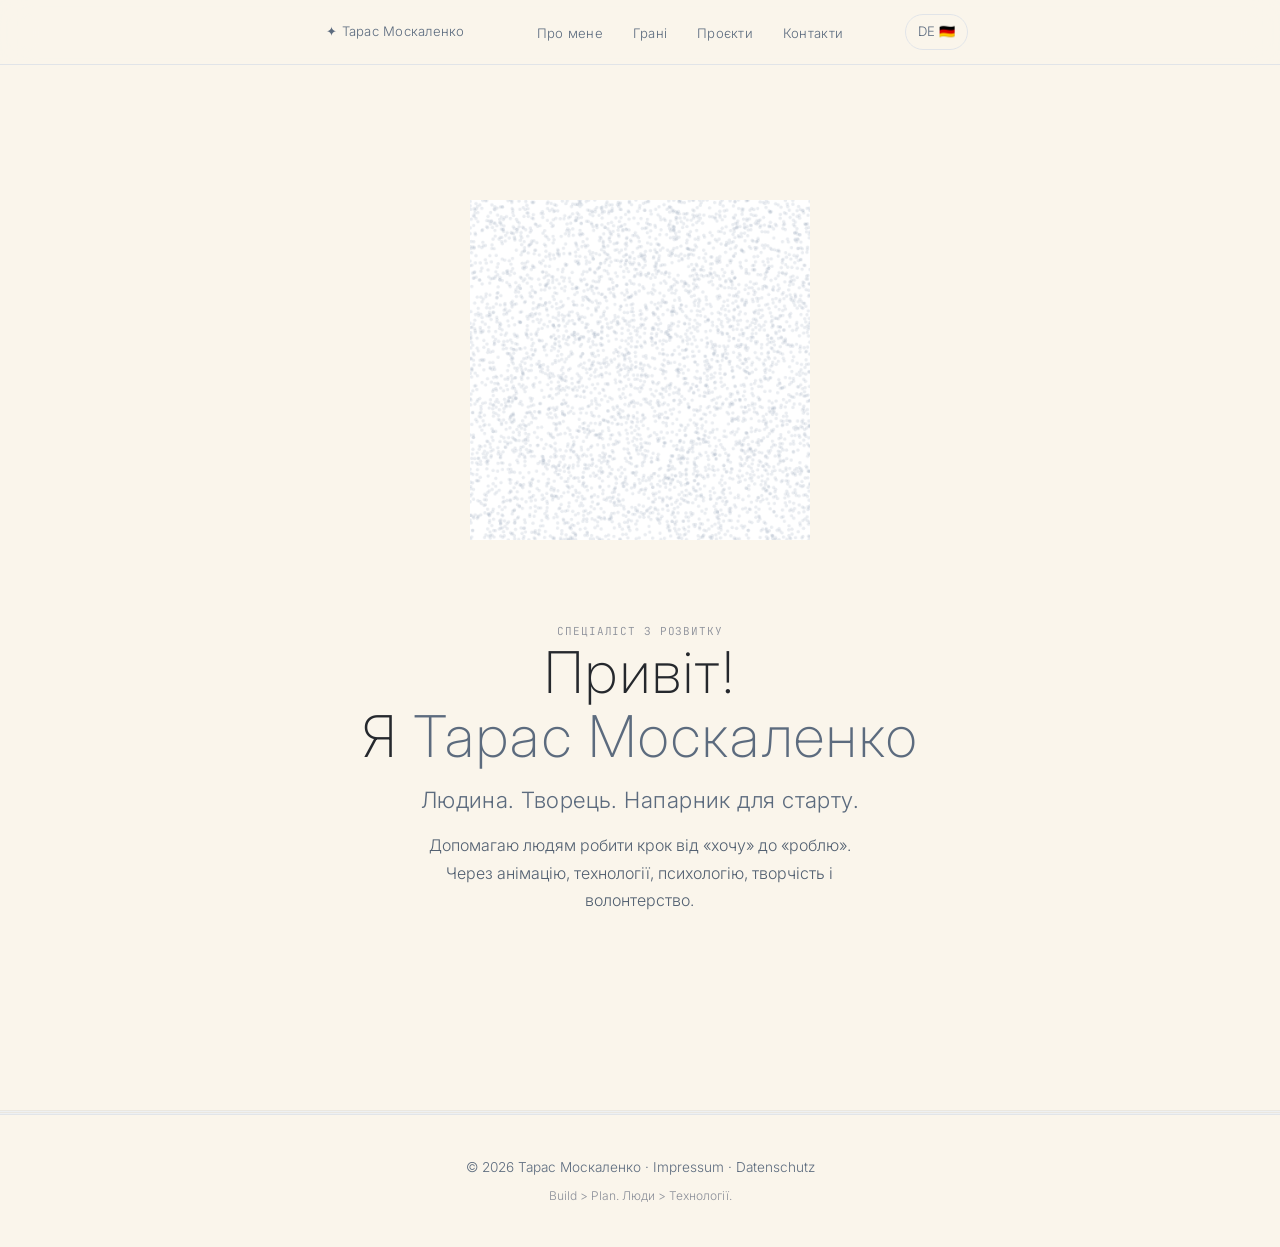
<file: index.html>
<!DOCTYPE html>
<html lang="uk">
<head>
<meta charset="UTF-8">
<meta name="viewport" content="width=device-width, initial-scale=1.0">
<title>Тарас Москаленко — Людина. Творець.</title>
<meta name="description" content="Тарас Москаленко — спеціаліст з розвитку. Анімація для дітей, 3D-друк, гейм-девелопмент, творчість, психологія.">
<link rel="preconnect" href="https://fonts.googleapis.com">
<link href="https://fonts.googleapis.com/css2?family=Inter:wght@200;300;400;500&family=JetBrains+Mono:wght@200;300;400&display=swap" rel="stylesheet">
<script src="face-data.js"></script>
<link rel="stylesheet" href="assets/css/main.css">
</head>
<body>

<nav>
  <div class="nav-inner">
    <a href="#home" class="nav-logo">✦ Тарас Москаленко</a>
    <ul class="nav-links">
      <li><a href="#about">Про мене</a></li>
      <li><a href="#facets">Грані</a></li>
      <li><a href="#projects">Проєкти</a></li>
      <li><a href="#contact">Контакти</a></li>
    </ul>
    <a href="index-de.html" class="nav-lang">DE 🇩🇪</a>
  </div>
</nav>

<!-- HERO -->
<header class="hero" id="home">
  <div class="container fade-in">
    <div class="section-content-area">
      <div class="hero-visual">
        <div class="hero-photo-wrap">
          <canvas id="particleCanvas" width="400" height="400"></canvas>
        </div>
      </div>
      <div class="section-label" style="color:#8b8f99">Спеціаліст з розвитку</div>
      <h1>Привіт!<br>Я <span class="hl">Тарас Москаленко</span></h1>
      <div class="hero-tagline">Людина. Творець. Напарник для старту.</div>
      <div class="hero-sub">Допомагаю людям робити крок від «хочу» до «роблю». Через анімацію, технології, психологію, творчість і волонтерство.</div>
    </div>
  </div>
</header>

<!-- ABOUT -->
<section id="about" class="collapsed">
  <div class="container fade-in">
    <div class="section-content-area">
      <div class="about-grid">
        <div class="about-card highlight">
          <h3>🌱 Моє зараз</h3>
          <p>Найбільше я проявляю себе в проєкті <strong>«Дія до мрії»</strong>. Бути напарником для людини, яка хоче зробити перший крок до своєї мрії. Без рамок, без вікових обмежень, через маленькі реальні експерименти.</p>
        </div>
        <div class="about-card">
          <h3>🎯 Місія</h3>
          <p>Допомагати людям розкривати потенціал через творчість і технології. Найкращі рішення народжуються на перетині дисциплін.</p>
        </div>
        <div class="about-card">
          <h3>📚 Освіта та фокус</h3>
          <p>Психологія, фізіологія ВНД, хімія мозку, нейрональна парадигма, біхевіоризм. Анімацію розповсюджую як інструмент розвитку дітей.</p>
        </div>
        <div class="about-card">
          <h3>🌍 Спільноти</h3>
          <p>Координатор 3D-ферми <strong>Стіна</strong>, засновник <strong>Infinity Braves</strong>, ініціатор <strong>«Дія до мрії»</strong>. Люблю походи, спорт на свіжому повітрі 🏔️</p>
        </div>
      </div>
    </div>
  </div>
</section>

<!-- FACETS -->
<section id="facets" class="collapsed">
  <div class="container fade-in">
    <div class="section-content-area">
      <div class="facets-groups">
        <div class="facets-group">
          <h3 class="facets-group-title">🌱 Люди & Розвиток</h3>
          <div class="facets-list">
            <div class="facet-card">
              <div class="facet-icon">🌱</div>
              <h3>Розвиток</h3>
              <p>Допомагаю людям переходити від «хочу» до «роблю». Через анімацію, технології, розмову.</p>
            </div>
            <div class="facet-card">
              <div class="facet-icon">🎬</div>
              <h3>Анімація для дітей</h3>
              <p>Навчаю дорослих робити мультики з дітьми. Інструмент розвитку: проєктне мислення, фестивалі.</p>
            </div>
            <div class="facet-card">
              <div class="facet-icon">🧠</div>
              <h3>Психологія</h3>
              <p>Фізіологія ВНД, нейрональна парадигма, біхевіоризм. Скринінг, дослідження.</p>
            </div>
          </div>
        </div>
        <div class="facets-group">
          <h3 class="facets-group-title">🤖 Технології & AI</h3>
          <div class="facets-list">
            <div class="facet-card">
              <div class="facet-icon">🤖</div>
              <h3>AI та автоматизація</h3>
              <p>Multi-agent системи, LLM-пайплайни, Telegram боти. AI як інструмент.</p>
            </div>
            <div class="facet-card">
              <div class="facet-icon">🎮</div>
              <h3>Гейм-девелопмент</h3>
              <p>HTML5 ігри: Recoil Gun, BitSprite, Habitat OS. Фізика, канвас, гра як розвиток.</p>
            </div>
            <div class="facet-card">
              <div class="facet-icon">🖨️</div>
              <h3>3D-Друк</h3>
              <p>Волонтерська 3D-ферма «Стіна». Медичні компоненти, протезування, освітні моделі.</p>
            </div>
          </div>
        </div>
        <div class="facets-group">
          <h3 class="facets-group-title">🎨 Творчість & Активність</h3>
          <div class="facets-list">
            <div class="facet-card">
              <div class="facet-icon">🎵</div>
              <h3>Музика</h3>
              <p>Аматорські треки, спів. <a href="https://soundcloud.com/user-482406102" target="_blank" style="color:#5c6b7e;text-decoration:none;border-bottom:1px solid #e1e4e8;position:relative;z-index:2;">SoundCloud →</a></p>
            </div>
            <div class="facet-card">
              <div class="facet-icon">🎨</div>
              <h3>Арт та імпровізація</h3>
              <p>Колажі, малювання, арт зі сміттям. Спонтанні фільми з друзями.</p>
            </div>
            <div class="facet-card">
              <div class="facet-icon">🏔️</div>
              <h3>Активність</h3>
              <p>Походи, спорт на свіжому повітрі, прогулянки в лісі.</p>
            </div>
          </div>
        </div>
      </div>
    </div>
  </div>
</section>

<!-- PROJECTS -->
<section id="projects" class="collapsed">
  <div class="container fade-in">
    <div class="section-content-area">
    
    <div class="projects-filter">
      <button class="filter-btn active" data-filter="all">Всі</button>
      <button class="filter-btn" data-filter="social">🌱 Соціальні</button>
      <button class="filter-btn" data-filter="education">📚 Освіта</button>
      <button class="filter-btn" data-filter="games">🎮 Ігри</button>
      <button class="filter-btn" data-filter="ai">🤖 AI</button>
      <button class="filter-btn" data-filter="tech">⚙️ Технології</button>
    </div>

    <div class="projects-grid">
      <div class="project-card-wrapper" data-category="social">
        <div class="project-card">
          <div class="project-cat">🌱 Сенс цього всього</div>
          <h3><a href="https://fil-m.github.io/diya-do-mriyi/" target="_blank" class="main-link">★ Дія до мрії</a></h3>
          <p>Мій центральний проєкт. Напарник для старту: від мрії до першої реальної дії. Безкоштовно, без віку.</p>
          <div class="project-links">
            <a href="https://github.com/Fil-m/diya-do-mriyi" target="_blank">🐙 GitHub</a>
          </div>
        </div>
      </div>

      <div class="project-card-wrapper" data-category="education">
        <div class="project-card">
          <div class="project-cat">🎬 Анімація та розвиток</div>
          <h3><a href="https://fil-m.github.io/animation_mentors/" target="_blank" class="main-link">Animation Mentors</a></h3>
          <p>Навчаю дорослих робити мультики з дітьми. ADHD-friendly, фестивалі (Annecy, Zlín).</p>
          <div class="project-techs">
            <span class="project-tech">HTML</span>
            <span class="project-tech">CSS</span>
            <span class="project-tech">JS</span>
          </div>
          <div class="project-links">
            <a href="https://github.com/Fil-m/animation_mentors" target="_blank">🐙 GitHub</a>
          </div>
        </div>
      </div>

      <div class="project-card-wrapper" data-category="education">
        <div class="project-card">
          <div class="project-cat">🎬 Workshop</div>
          <h3><a href="https://fil-m.github.io/animation-workshop/" target="_blank" class="main-link">★ Анімація для батьків</a></h3>
          <p>Практичний безкоштовний воркшоп зі стоп-моушен анімації для батьків та дітей (6-12 років) в Карлсруе.</p>
          <div class="project-techs">
            <span class="project-tech">Stop Motion Studio</span>
            <span class="project-tech">LEGO</span>
          </div>
          <div class="project-links">
            <a href="https://github.com/Fil-m/animation-workshop" target="_blank">🐙 GitHub</a>
          </div>
        </div>
      </div>

      <div class="project-card-wrapper" data-category="social">
        <div class="project-card">
          <div class="project-cat">🖨️ 3D-Друк та волонтерство</div>
          <h3><a href="https://fil-m.github.io/stina-3d/" target="_blank" class="main-link">Стіна 3D друкарня</a></h3>
          <p>Волонтерська 3D-ферма в Карлсруе. Медичні компоненти, протези. 8 принтерів.</p>
          <div class="project-techs">
            <span class="project-tech">HTML</span>
            <span class="project-tech">Klipper</span>
            <span class="project-tech">FreeCAD</span>
          </div>
          <div class="project-links">
            <a href="https://github.com/Fil-m/stina-3d" target="_blank">🐙 GitHub</a>
          </div>
        </div>
      </div>

      <div class="project-card-wrapper" data-category="games">
        <div class="project-card">
          <div class="project-cat">🎮 Навчальні ігри</div>
          <h3><a href="https://fil-m.github.io/kids-games/" target="_blank" class="main-link">🎮 Дитячі навчальні ігри</a></h3>
          <p>Абетка (3 мови), цифри, кольори, загадки, рахунок. Wunder Tablet + Letter Learn + Math Play. З озвучкою та конфетті!</p>
          <div class="project-techs">
            <span class="project-tech">JavaScript</span>
            <span class="project-tech">Canvas</span>
            <span class="project-tech">HTML5</span>
          </div>
          <div class="project-links">
            <a href="https://github.com/Fil-m/kids-games" target="_blank">🐙 GitHub</a>
          </div>
        </div>
      </div>

      <div class="project-card-wrapper" data-category="games">
        <div class="project-card">
          <div class="project-cat">🎮 Ігри</div>
          <h3><a href="https://fil-m.github.io/recoil-game/" target="_blank" class="main-link">Recoil Gun</a></h3>
          <p>Браузерний бойовик з фізикою віддачі. Canvas, фізика з нуля.</p>
          <div class="project-techs">
            <span class="project-tech">JavaScript</span>
            <span class="project-tech">Canvas</span>
          </div>
        </div>
      </div>

      <div class="project-card-wrapper" data-category="social">
        <div class="project-card">
          <div class="project-cat">🧠 Спільнота</div>
          <h3><a href="https://fil-m.github.io/--braves/" target="_blank" class="main-link">Infinity Braves</a></h3>
          <p>Група підтримки нейровідмінних дорослих (РАС, СДВГ) в Карлсруе.</p>
          <div class="project-techs">
            <span class="project-tech">Django</span>
            <span class="project-tech">Python</span>
          </div>
        </div>
      </div>

      <div class="project-card-wrapper" data-category="games">
        <div class="project-card">
          <div class="project-cat">🎮 Платформа</div>
          <h3><a href="https://fil-m.github.io/habitat-os-test/" target="_blank" class="main-link">Habitat OS</a></h3>
          <p>Мобільна ігрова ОС. Match-3, магазин скінів, модульна система.</p>
          <div class="project-techs">
            <span class="project-tech">HTML</span>
            <span class="project-tech">JS</span>
            <span class="project-tech">Python</span>
          </div>
          <div class="project-links">
            <a href="https://github.com/Fil-m/habitat-os-workshop" target="_blank">🐙 Workshop</a>
          </div>
        </div>
      </div>

      <div class="project-card-wrapper" data-category="games">
        <div class="project-card">
          <div class="project-cat">📚 Освіта</div>
          <h3><a href="https://fil-m.github.io/akira-mental-math/" target="_blank" class="main-link">Akira Mental Math</a></h3>
          <p>Генератор вправ для ментальної арифметики на абакусі.</p>
          <div class="project-techs">
            <span class="project-tech">HTML</span>
            <span class="project-tech">JS</span>
          </div>
          <div class="project-links">
            <a href="https://github.com/Fil-m/akira-mental-math" target="_blank">🐙 GitHub</a>
          </div>
        </div>
      </div>

      <div class="project-card-wrapper" data-category="games">
        <div class="project-card">
          <div class="project-cat">🎮 Ігри</div>
          <h3><a href="https://fil-m.github.io/bitsprite/" target="_blank" class="main-link">BitSprite</a></h3>
          <p>Платформер / sandbox. Піксельні світи, квести.</p>
          <div class="project-techs">
            <span class="project-tech">JavaScript</span>
            <span class="project-tech">Canvas</span>
          </div>
        </div>
      </div>

      <div class="project-card-wrapper" data-category="tech">
        <div class="project-card">
          <div class="project-cat">🧠 Нейропсихологія</div>
          <h3><a href="https://github.com/Fil-m/neuromarker-suite" target="_blank" class="main-link">NeuroMarker Suite</a></h3>
          <p>Інструменти скринінгу. Когнітивні тести, аналіз.</p>
          <div class="project-techs">
            <span class="project-tech">Python</span>
            <span class="project-tech">JS</span>
          </div>
        </div>
      </div>

      <div class="project-card-wrapper" data-category="tech">
        <div class="project-card">
          <div class="project-cat">🔬 Дослідження</div>
          <h3><a href="https://fil-m.github.io/aim-lab-scientist/" target="_blank" class="main-link">Aim Lab Scientist</a></h3>
          <p>NeuroAim Research Suite. Увага, сенсомоторні реакції.</p>
          <div class="project-techs">
            <span class="project-tech">JavaScript</span>
            <span class="project-tech">Chart.js</span>
          </div>
          <div class="project-links">
            <a href="https://github.com/Fil-m/aim-lab-scientist" target="_blank">🐙 GitHub</a>
          </div>
        </div>
      </div>

      <div class="project-card-wrapper" data-category="ai">
        <div class="project-card">
          <div class="project-cat">🎬 Відео та AI</div>
          <h3><a href="https://github.com/Fil-m/vlog-automator" target="_blank" class="main-link">Vlog Automator</a></h3>
          <p>AI-монтаж відео. Whisper, аналіз, DaVinci Resolve.</p>
          <div class="project-techs">
            <span class="project-tech">Python</span>
            <span class="project-tech">Whisper</span>
          </div>
        </div>
      </div>

      <div class="project-card-wrapper" data-category="education">
        <div class="project-card">
          <div class="project-cat">🎨 Творчість</div>
          <h3><a href="https://fil-m.github.io/art-picnic/" target="_blank" class="main-link">Art Picnic</a></h3>
          <p>Щомісячний арт-пікнік: стопмоушен просто неба.</p>
          <div class="project-techs">
            <span class="project-tech">HTML</span>
            <span class="project-tech">CSS</span>
          </div>
        </div>
      </div>

      <div class="project-card-wrapper" data-category="tech">
        <div class="project-card">
          <div class="project-cat">⚙️ Платформа</div>
          <h3><a href="https://github.com/Fil-m/eme" target="_blank" class="main-link">EME</a></h3>
          <p>Модульна екосистема. Vue + Django, Mesh, локальний AI.</p>
          <div class="project-techs">
            <span class="project-tech">Python</span>
            <span class="project-tech">Vue</span>
            <span class="project-tech">Django</span>
          </div>
        </div>
      </div>

      <div class="project-card-wrapper" data-category="games">
        <div class="project-card">
          <div class="project-cat">🎮 Django Game</div>
          <h3><a href="https://yelyzavetaandriievska.pythonanywhere.com/" target="_blank" class="main-link">Game Project</a></h3>
          <p>Django-гра на PythonAnywhere. Django → деплой.</p>
          <div class="project-techs">
            <span class="project-tech">Django</span>
            <span class="project-tech">Python</span>
          </div>
        </div>
      </div>
      </div>
    </div>
  </div>
</section>

<!-- CONTACT -->
<section id="contact" class="collapsed">
  <div class="container fade-in">
    <div class="section-content-area">
      <div class="contact-grid">
        <div class="contact-links">
          <a href="https://github.com/Fil-m" target="_blank" class="contact-item"><div class="contact-icon">🐙</div><div><div class="contact-label">GitHub</div><div class="contact-value">github.com/Fil-m</div></div></a>
          <a href="https://www.instagram.com/moskalenko_taras/" target="_blank" class="contact-item"><div class="contact-icon">📸</div><div><div class="contact-label">Instagram</div><div class="contact-value">@moskalenko_taras</div></div></a>
          <a href="https://soundcloud.com/user-482406102" target="_blank" class="contact-item"><div class="contact-icon">🎵</div><div><div class="contact-label">SoundCloud (музика)</div><div class="contact-value">soundcloud.com/user-482406102</div></div></a>
          <a href="https://t.me/robosapiens8" target="_blank" class="contact-item"><div class="contact-icon">✈️</div><div><div class="contact-label">Telegram</div><div class="contact-value">@robosapiens8</div></div></a>
          <a href="mailto:moskalenko.t.o@gmail.com" class="contact-item"><div class="contact-icon">📧</div><div><div class="contact-label">Email</div><div class="contact-value">moskalenko.t.o@gmail.com</div></div></a>
        </div>
        <div style="display:grid;grid-template-columns:1fr 1fr;gap:12px;margin-top:12px">
          <div class="about-card" style="background:none;padding:0;border:none"><h3 style="color:#25282d;font-size:0.9rem">📍 Локація</h3><p style="color:#6e737d;font-size:0.85rem">Карлсруе, Німеччина · Київ, Україна</p></div>
          <div class="about-card" style="background:none;padding:0;border:none"><h3 style="color:#25282d;font-size:0.9rem">💬 Мови</h3><p style="color:#6e737d;font-size:0.85rem">Українська · Німецька (A2) · Англійська (A2)</p></div>
        </div>
      </div>
    </div>
  </div>
</section>

<footer>
  <div class="container">
    <p>© 2026 Тарас Москаленко · <a href="https://fil-m.github.io/diya-do-mriyi/impressum.html">Impressum</a> · <a href="https://fil-m.github.io/diya-do-mriyi/datenschutz.html">Datenschutz</a></p>
    <p style="margin-top:6px;font-size:0.75rem;color:#8b8f99">Build > Plan. Люди > Технології.</p>
  </div>
</footer>

<script src="assets/js/main.js"></script>
</body>
</html>
</file>
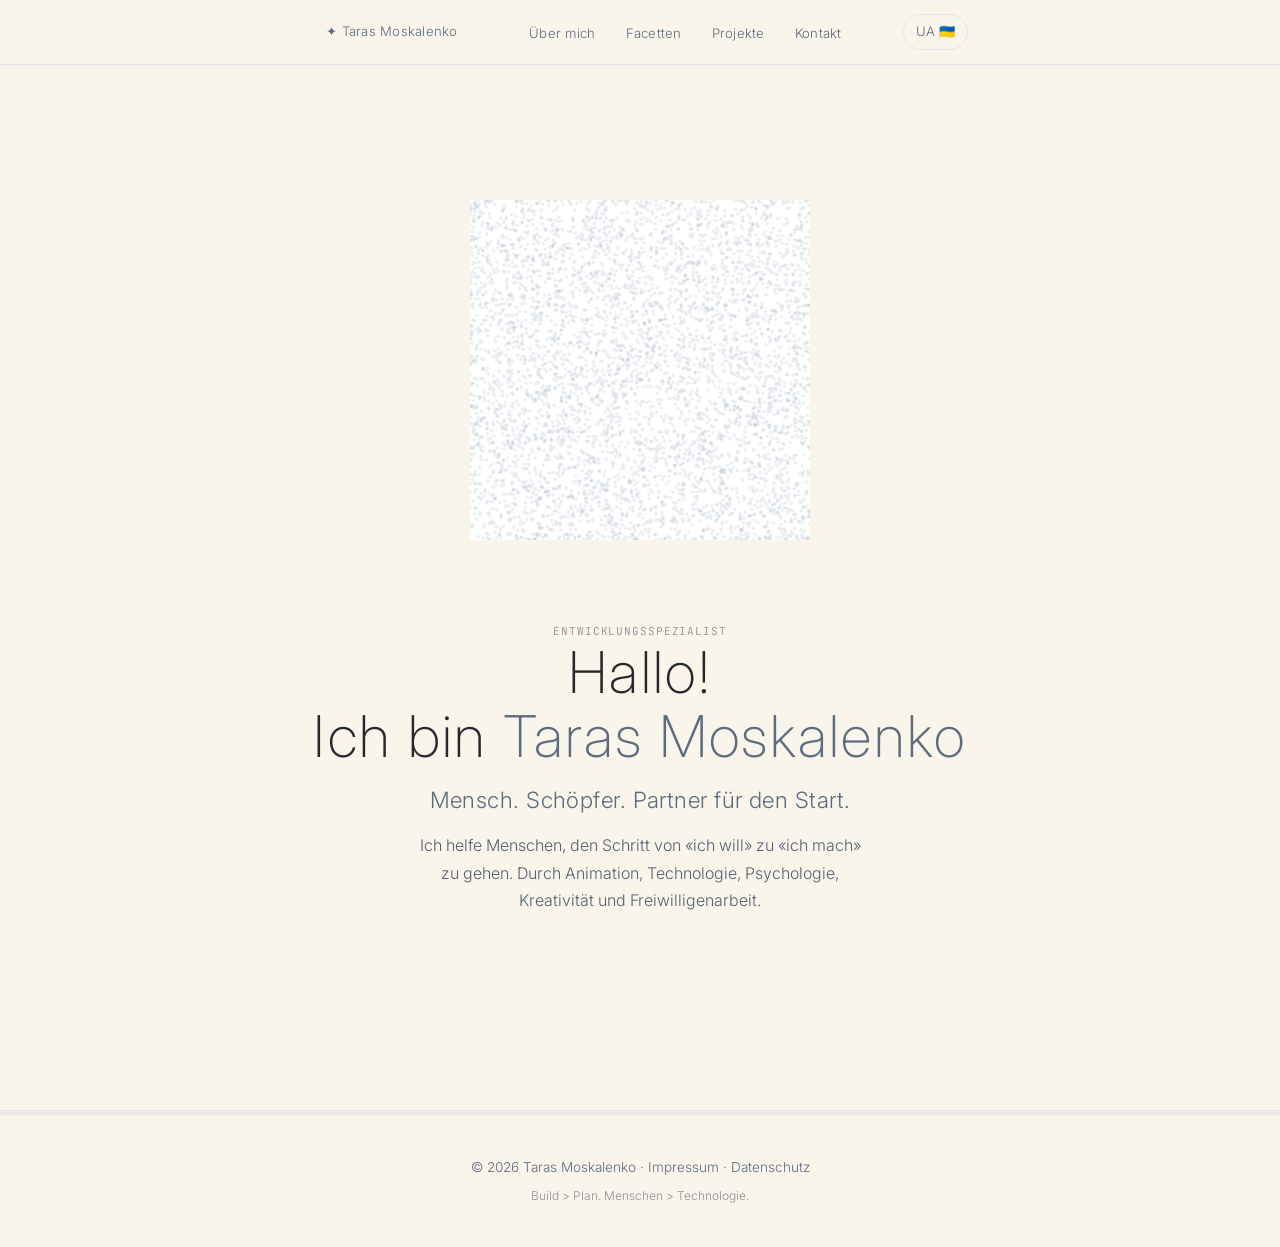
<file: index-de.html>
<!DOCTYPE html>
<html lang="de">
<head>
<meta charset="UTF-8">
<meta name="viewport" content="width=device-width, initial-scale=1.0">
<title>Taras Moskalenko — Mensch. Schöpfer.</title>
<meta name="description" content="Taras Moskalenko — Entwicklungsspezialist. Animation für Kinder, 3D-Druck, Game-Development, Kreativität, Psychologie.">
<link rel="preconnect" href="https://fonts.googleapis.com">
<link href="https://fonts.googleapis.com/css2?family=Inter:wght@200;300;400;500&family=JetBrains+Mono:wght@200;300;400&display=swap" rel="stylesheet">
<script src="face-data.js"></script>
<link rel="stylesheet" href="assets/css/main.css">
</head>
<body>

<nav>
  <div class="nav-inner">
    <a href="#home" class="nav-logo">✦ Taras Moskalenko</a>
    <ul class="nav-links">
      <li><a href="#about">Über mich</a></li>
      <li><a href="#facets">Facetten</a></li>
      <li><a href="#projects">Projekte</a></li>
      <li><a href="#contact">Kontakt</a></li>
    </ul>
    <a href="index.html" class="nav-lang">UA 🇺🇦</a>
  </div>
</nav>

<!-- HERO -->
<header class="hero" id="home">
  <div class="container fade-in">
    <div class="section-content-area">
      <div class="hero-visual">
        <div class="hero-photo-wrap">
          <canvas id="particleCanvas" width="400" height="400"></canvas>
        </div>
      </div>
      <div class="section-label" style="color:#8b8f99">Entwicklungsspezialist</div>
      <h1>Hallo!<br>Ich bin <span class="hl">Taras Moskalenko</span></h1>
      <div class="hero-tagline">Mensch. Schöpfer. Partner für den Start.</div>
      <div class="hero-sub">Ich helfe Menschen, den Schritt von «ich will» zu «ich mach» zu gehen. Durch Animation, Technologie, Psychologie, Kreativität und Freiwilligenarbeit.</div>
    </div>
  </div>
</header>

<!-- ABOUT -->
<section id="about" class="collapsed">
  <div class="container fade-in">
    <div class="section-content-area">
      <div class="about-grid">
        <div class="about-card highlight">
          <h3>🌱 Mein Jetzt</h3>
          <p>Am meisten lebe ich im Projekt <strong>«Handlung zum Traum»</strong>. Ein Partner für den ersten Schritt — für Menschen, die ihren Traum verwirklichen wollen. Ohne Grenzen, ohne Altersbeschränkung, durch kleine reale Experimente.</p>
        </div>
        <div class="about-card">
          <h3>🎯 Mission</h3>
          <p>Menschen helfen, ihr Potenzial durch Kreativität und Technologie zu entfalten. Die besten Lösungen entstehen an der Schnittstelle der Disziplinen.</p>
        </div>
        <div class="about-card">
          <h3>📚 Bildung & Fokus</h3>
          <p>Psychologie, Physiologie des ZNS, Neurochemie, neuronales Paradigma, Behaviorismus. Ich verbreite Animation als Werkzeug zur kindlichen Entwicklung.</p>
        </div>
        <div class="about-card">
          <h3>🌍 Communities</h3>
          <p>Koordinator der 3D-Farm <strong>Stina</strong>, Gründer von <strong>Infinity Braves</strong>, Initiator von <strong>«Handlung zum Traum»</strong>. Ich liebe Wanderungen und Sport an der frischen Luft 🏔️</p>
        </div>
      </div>
    </div>
  </div>
</section>

<!-- FACETS -->
<section id="facets" class="collapsed">
  <div class="container fade-in">
    <div class="section-content-area">
      <div class="facets-groups">
        <div class="facets-group">
          <h3 class="facets-group-title">🌱 Menschen & Entwicklung</h3>
          <div class="facets-list">
            <div class="facet-card">
              <div class="facet-icon">🌱</div>
              <h3>Entwicklung</h3>
              <p>Ich helfe Menschen, von «ich will» zu «ich mach» zu kommen. Durch Animation, Technologie, Gespräche.</p>
            </div>
            <div class="facet-card">
              <div class="facet-icon">🎬</div>
              <h3>Animation für Kinder</h3>
              <p>Ich bringe Erwachsenen bei, mit Kindern Trickfilme zu machen. Ein Entwicklungsinstrument: Projektdenken, Festivals.</p>
            </div>
            <div class="facet-card">
              <div class="facet-icon">🧠</div>
              <h3>Psychologie</h3>
              <p>Physiologie des ZNS, neuronales Paradigma, Behaviorismus. Screening, Forschung.</p>
            </div>
          </div>
        </div>
        <div class="facets-group">
          <h3 class="facets-group-title">🤖 Technologie & KI</h3>
          <div class="facets-list">
            <div class="facet-card">
              <div class="facet-icon">🤖</div>
              <h3>KI & Automatisierung</h3>
              <p>Multi-Agent-Systeme, LLM-Pipelines, Telegram-Bots. KI als Werkzeug.</p>
            </div>
            <div class="facet-card">
              <div class="facet-icon">🎮</div>
              <h3>Game-Development</h3>
              <p>HTML5-Spiele: Recoil Gun, BitSprite, Habitat OS. Physik, Canvas, Spiel als Entwicklung.</p>
            </div>
            <div class="facet-card">
              <div class="facet-icon">🖨️</div>
              <h3>3D-Druck</h3>
              <p>Freiwilligen-3D-Farm «Stina». Medizinkomponenten, Prothesen, Lehrmodelle.</p>
            </div>
          </div>
        </div>
        <div class="facets-group">
          <h3 class="facets-group-title">🎨 Kreativität & Aktivität</h3>
          <div class="facets-list">
            <div class="facet-card">
              <div class="facet-icon">🎵</div>
              <h3>Musik</h3>
              <p>Amateur-Tracks, Gesang. <a href="https://soundcloud.com/user-482406102" target="_blank" style="color:#5c6b7e;text-decoration:none;border-bottom:1px solid #e1e4e8;position:relative;z-index:2;">SoundCloud →</a></p>
            </div>
            <div class="facet-card">
              <div class="facet-icon">🎨</div>
              <h3>Kunst & Improvisation</h3>
              <p>Collagen, Malen, Kunst mit Müll. Spontanfilme mit Freunden.</p>
            </div>
            <div class="facet-card">
              <div class="facet-icon">🏔️</div>
              <h3>Aktivität</h3>
              <p>Wanderungen, Sport an der frischen Luft, Waldspaziergänge.</p>
            </div>
          </div>
        </div>
      </div>
    </div>
  </div>
</section>

<!-- PROJECTS -->
<section id="projects" class="collapsed">
  <div class="container fade-in">
    <div class="section-content-area">
    
    <div class="projects-filter">
      <button class="filter-btn active" data-filter="all">Alle</button>
      <button class="filter-btn" data-filter="social">🌱 Soziales</button>
      <button class="filter-btn" data-filter="education">📚 Bildung</button>
      <button class="filter-btn" data-filter="games">🎮 Spiele</button>
      <button class="filter-btn" data-filter="ai">🤖 KI</button>
      <button class="filter-btn" data-filter="tech">⚙️ Tech</button>
    </div>

    <div class="projects-grid">
      <div class="project-card-wrapper" data-category="social">
        <div class="project-card">
          <div class="project-cat">🌱 Sinn dahinter</div>
          <h3><a href="https://fil-m.github.io/diya-do-mriyi/index-de.html" target="_blank" class="main-link">★ Handlung zum Traum</a></h3>
          <p>Mein zentrales Projekt. Ein Partner für den Start: vom Traum zur ersten realen Handlung. Kostenlos, ohne Altersgrenze.</p>
          <div class="project-links">
            <a href="https://github.com/Fil-m/diya-do-mriyi" target="_blank">🐙 GitHub</a>
          </div>
        </div>
      </div>

      <div class="project-card-wrapper" data-category="education">
        <div class="project-card">
          <div class="project-cat">🎬 Animation & Entwicklung</div>
          <h3><a href="https://fil-m.github.io/animation_mentors/" target="_blank" class="main-link">Animation Mentors</a></h3>
          <p>Ich bringe Erwachsenen bei, mit Kindern Trickfilme zu machen. ADHD-friendly, Festivals (Annecy, Zlín).</p>
          <div class="project-techs">
            <span class="project-tech">HTML</span>
            <span class="project-tech">CSS</span>
            <span class="project-tech">JS</span>
          </div>
          <div class="project-links">
            <a href="https://github.com/Fil-m/animation_mentors" target="_blank">🐙 GitHub</a>
          </div>
        </div>
      </div>

      <div class="project-card-wrapper" data-category="education">
        <div class="project-card">
          <div class="project-cat">🎬 Workshop</div>
          <h3><a href="https://fil-m.github.io/animation-workshop/" target="_blank" class="main-link">★ Animations-Workshop</a></h3>
          <p>Kostenloser praktischer Stop-Motion-Workshop für Eltern und Kinder (6–12 Jahre) in Karlsruhe.</p>
          <div class="project-techs">
            <span class="project-tech">Stop Motion Studio</span>
            <span class="project-tech">LEGO</span>
          </div>
          <div class="project-links">
            <a href="https://github.com/Fil-m/animation-workshop" target="_blank">🐙 GitHub</a>
          </div>
        </div>
      </div>

      <div class="project-card-wrapper" data-category="social">
        <div class="project-card">
          <div class="project-cat">🖨️ 3D-Druck & Freiwilligenarbeit</div>
          <h3><a href="https://fil-m.github.io/stina-3d/" target="_blank" class="main-link">Stina 3D Druckerei</a></h3>
          <p>Freiwilligen-3D-Farm in Karlsruhe. Medizinkomponenten, Prothesen. 8 Drucker.</p>
          <div class="project-techs">
            <span class="project-tech">HTML</span>
            <span class="project-tech">Klipper</span>
            <span class="project-tech">FreeCAD</span>
          </div>
          <div class="project-links">
            <a href="https://github.com/Fil-m/stina-3d" target="_blank">🐙 GitHub</a>
          </div>
        </div>
      </div>

      <div class="project-card-wrapper" data-category="games">
        <div class="project-card">
          <div class="project-cat">🎮 Lernspiele</div>
          <h3><a href="https://fil-m.github.io/kids-games/" target="_blank" class="main-link">🎮 Kinder-Lernspiele</a></h3>
          <p>Alphabet (3 Sprachen), Zahlen, Farben, Rätsel, Rechnen. Wunder Tablet + Letter Learn + Math Play. Mit Sprachausgabe & Konfetti!</p>
          <div class="project-techs">
            <span class="project-tech">JavaScript</span>
            <span class="project-tech">Canvas</span>
            <span class="project-tech">HTML5</span>
          </div>
          <div class="project-links">
            <a href="https://github.com/Fil-m/kids-games" target="_blank">🐙 GitHub</a>
          </div>
        </div>
      </div>

      <div class="project-card-wrapper" data-category="games">
        <div class="project-card">
          <div class="project-cat">🎮 Spiele</div>
          <h3><a href="https://fil-m.github.io/recoil-game/" target="_blank" class="main-link">Recoil Gun</a></h3>
          <p>Browser-Shooter mit Rückstoß-Physik. Canvas, Physik von Grund auf.</p>
          <div class="project-techs">
            <span class="project-tech">JavaScript</span>
            <span class="project-tech">Canvas</span>
          </div>
        </div>
      </div>

      <div class="project-card-wrapper" data-category="social">
        <div class="project-card">
          <div class="project-cat">🧠 Community</div>
          <h3><a href="https://fil-m.github.io/--braves/" target="_blank" class="main-link">Infinity Braves</a></h3>
          <p>Unterstützungsgruppe für neurodivergente Erwachsene (ASS, ADHS) in Karlsruhe.</p>
          <div class="project-techs">
            <span class="project-tech">Django</span>
            <span class="project-tech">Python</span>
          </div>
        </div>
      </div>

      <div class="project-card-wrapper" data-category="games">
        <div class="project-card">
          <div class="project-cat">🎮 Plattform</div>
          <h3><a href="https://fil-m.github.io/habitat-os-test/" target="_blank" class="main-link">Habitat OS</a></h3>
          <p>Mobile Spielkonsole. Match-3, Skin-Shop, modulares System.</p>
          <div class="project-techs">
            <span class="project-tech">HTML</span>
            <span class="project-tech">JS</span>
            <span class="project-tech">Python</span>
          </div>
          <div class="project-links">
            <a href="https://github.com/Fil-m/habitat-os-workshop" target="_blank">🐙 Workshop</a>
          </div>
        </div>
      </div>

      <div class="project-card-wrapper" data-category="games">
        <div class="project-card">
          <div class="project-cat">📚 Bildung</div>
          <h3><a href="https://fil-m.github.io/akira-mental-math/" target="_blank" class="main-link">Akira Mental Math</a></h3>
          <p>Generator für Übungen zur mentalen Arithmetik am Abakus.</p>
          <div class="project-techs">
            <span class="project-tech">HTML</span>
            <span class="project-tech">JS</span>
          </div>
          <div class="project-links">
            <a href="https://github.com/Fil-m/akira-mental-math" target="_blank">🐙 GitHub</a>
          </div>
        </div>
      </div>

      <div class="project-card-wrapper" data-category="games">
        <div class="project-card">
          <div class="project-cat">🎮 Spiele</div>
          <h3><a href="https://fil-m.github.io/bitsprite/" target="_blank" class="main-link">BitSprite</a></h3>
          <p>Platformer / Sandbox. Pixelwelten, Quests.</p>
          <div class="project-techs">
            <span class="project-tech">JavaScript</span>
            <span class="project-tech">Canvas</span>
          </div>
        </div>
      </div>

      <div class="project-card-wrapper" data-category="tech">
        <div class="project-card">
          <div class="project-cat">🧠 Neuropsychologie</div>
          <h3><a href="https://github.com/Fil-m/neuromarker-suite" target="_blank" class="main-link">NeuroMarker Suite</a></h3>
          <p>Screening-Tools. Kognitive Tests, Analyse.</p>
          <div class="project-techs">
            <span class="project-tech">Python</span>
            <span class="project-tech">JS</span>
          </div>
        </div>
      </div>

      <div class="project-card-wrapper" data-category="tech">
        <div class="project-card">
          <div class="project-cat">🔬 Forschung</div>
          <h3><a href="https://fil-m.github.io/aim-lab-scientist/" target="_blank" class="main-link">Aim Lab Scientist</a></h3>
          <p>NeuroAim Research Suite. Aufmerksamkeit, sensomotorische Reaktionen.</p>
          <div class="project-techs">
            <span class="project-tech">JavaScript</span>
            <span class="project-tech">Chart.js</span>
          </div>
          <div class="project-links">
            <a href="https://github.com/Fil-m/aim-lab-scientist" target="_blank">🐙 GitHub</a>
          </div>
        </div>
      </div>

      <div class="project-card-wrapper" data-category="ai">
        <div class="project-card">
          <div class="project-cat">🎬 Video & KI</div>
          <h3><a href="https://github.com/Fil-m/vlog-automator" target="_blank" class="main-link">Vlog Automator</a></h3>
          <p>KI-Videobearbeitung. Whisper, Analyse, DaVinci Resolve.</p>
          <div class="project-techs">
            <span class="project-tech">Python</span>
            <span class="project-tech">Whisper</span>
          </div>
        </div>
      </div>

      <div class="project-card-wrapper" data-category="education">
        <div class="project-card">
          <div class="project-cat">🎨 Kreativität</div>
          <h3><a href="https://fil-m.github.io/art-picnic/" target="_blank" class="main-link">Art Picnic</a></h3>
          <p>Monatliches Art-Picknick: Stop-Motion im Freien.</p>
          <div class="project-techs">
            <span class="project-tech">HTML</span>
            <span class="project-tech">CSS</span>
          </div>
        </div>
      </div>

      <div class="project-card-wrapper" data-category="tech">
        <div class="project-card">
          <div class="project-cat">⚙️ Plattform</div>
          <h3><a href="https://github.com/Fil-m/eme" target="_blank" class="main-link">EME</a></h3>
          <p>Modulare Ökosystem. Vue + Django, Mesh, lokale KI.</p>
          <div class="project-techs">
            <span class="project-tech">Python</span>
            <span class="project-tech">Vue</span>
            <span class="project-tech">Django</span>
          </div>
        </div>
      </div>

      <div class="project-card-wrapper" data-category="games">
        <div class="project-card">
          <div class="project-cat">🎮 Django Game</div>
          <h3><a href="https://yelyzavetaandriievska.pythonanywhere.com/" target="_blank" class="main-link">Game Project</a></h3>
          <p>Django-Spiel auf PythonAnywhere. Django → Deployment.</p>
          <div class="project-techs">
            <span class="project-tech">Django</span>
            <span class="project-tech">Python</span>
          </div>
        </div>
      </div>
      </div>
    </div>
  </div>
</section>

<!-- CONTACT -->
<section id="contact" class="collapsed">
  <div class="container fade-in">
    <div class="section-content-area">
      <div class="contact-grid">
        <div class="contact-links">
          <a href="https://github.com/Fil-m" target="_blank" class="contact-item"><div class="contact-icon">🐙</div><div><div class="contact-label">GitHub</div><div class="contact-value">github.com/Fil-m</div></div></a>
          <a href="https://www.instagram.com/moskalenko_taras/" target="_blank" class="contact-item"><div class="contact-icon">📸</div><div><div class="contact-label">Instagram</div><div class="contact-value">@moskalenko_taras</div></div></a>
          <a href="https://soundcloud.com/user-482406102" target="_blank" class="contact-item"><div class="contact-icon">🎵</div><div><div class="contact-label">SoundCloud (Musik)</div><div class="contact-value">soundcloud.com/user-482406102</div></div></a>
          <a href="https://t.me/robosapiens8" target="_blank" class="contact-item"><div class="contact-icon">✈️</div><div><div class="contact-label">Telegram</div><div class="contact-value">@robosapiens8</div></div></a>
          <a href="mailto:moskalenko.t.o@gmail.com" class="contact-item"><div class="contact-icon">📧</div><div><div class="contact-label">Email</div><div class="contact-value">moskalenko.t.o@gmail.com</div></div></a>
        </div>
        <div style="display:grid;grid-template-columns:1fr 1fr;gap:12px;margin-top:12px">
          <div class="about-card" style="background:none;padding:0;border:none"><h3 style="color:#25282d;font-size:0.9rem">📍 Standort</h3><p style="color:#6e737d;font-size:0.85rem">Karlsruhe, Deutschland · Kyjiw, Ukraine</p></div>
          <div class="about-card" style="background:none;padding:0;border:none"><h3 style="color:#25282d;font-size:0.9rem">💬 Sprachen</h3><p style="color:#6e737d;font-size:0.85rem">Ukrainisch · Deutsch (A2) · Englisch (A2)</p></div>
        </div>
      </div>
    </div>
  </div>
</section>

<footer>
  <div class="container">
    <p>© 2026 Taras Moskalenko · <a href="https://fil-m.github.io/diya-do-mriyi/impressum.html">Impressum</a> · <a href="https://fil-m.github.io/diya-do-mriyi/datenschutz.html">Datenschutz</a></p>
    <p style="margin-top:6px;font-size:0.75rem;color:#8b8f99">Build > Plan. Menschen > Technologie.</p>
  </div>
</footer>

<script src="assets/js/main.js"></script>
</body>
</html>
</file>
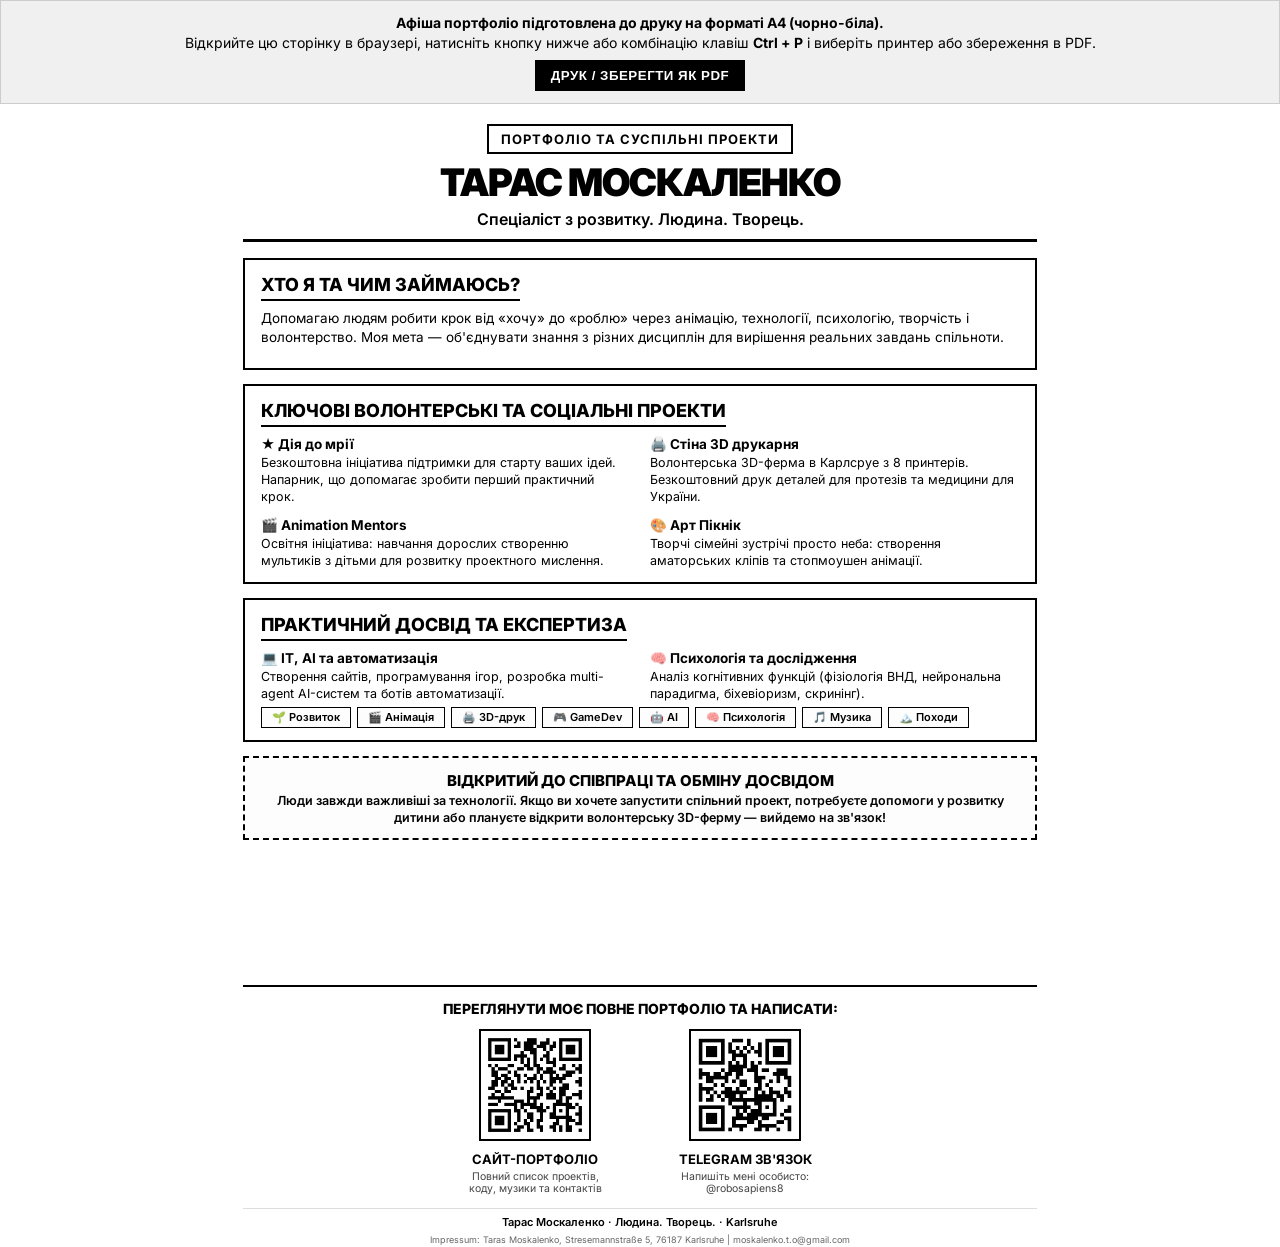
<file: poster.html>
<!DOCTYPE html>
<html lang="uk">
<head>
    <meta charset="UTF-8">
    <meta name="viewport" content="width=device-width, initial-scale=1.0">
    <title>Тарас Москаленко — Афіша А4</title>
    <link rel="preconnect" href="https://fonts.googleapis.com">
    <link href="https://fonts.googleapis.com/css2?family=Inter:wght@400;600;700;800;900&display=swap" rel="stylesheet">
    <style>
        * {
            box-sizing: border-box;
            margin: 0;
            padding: 0;
        }
        body {
            font-family: 'Inter', -apple-system, BlinkMacSystemFont, "Segoe UI", Roboto, Arial, sans-serif;
            color: #000000;
            background: #ffffff;
            line-height: 1.4;
            padding: 0;
            -webkit-print-color-adjust: exact;
            print-color-adjust: exact;
        }
        
        @page {
            size: A4;
            margin: 12mm 15mm;
        }
        
        .poster-container {
            width: 100%;
            max-width: 210mm;
            min-height: 297mm;
            margin: 0 auto;
            display: flex;
            flex-direction: column;
            justify-content: space-between;
        }

        /* Header styling */
        .header {
            text-align: center;
            border-bottom: 3px solid #000;
            padding-bottom: 8px;
            margin-bottom: 16px;
        }
        .header-badge {
            display: inline-block;
            border: 2px solid #000;
            padding: 4px 12px;
            font-weight: 700;
            font-size: 13px;
            text-transform: uppercase;
            letter-spacing: 1px;
            margin-bottom: 8px;
        }
        .header h1 {
            font-size: 38px;
            font-weight: 900;
            letter-spacing: -1px;
            text-transform: uppercase;
            line-height: 1.1;
            margin-bottom: 4px;
        }
        .header h1 span {
            background: #000;
            color: #fff;
            padding: 0 8px;
            display: inline-block;
        }
        .header .tagline {
            font-size: 16px;
            font-weight: 600;
            margin-top: 4px;
        }

        /* Main content */
        .main-content {
            flex-grow: 1;
            display: flex;
            flex-direction: column;
            gap: 14px;
        }

        .section-box {
            border: 2px solid #000;
            padding: 12px 16px;
            background: #ffffff;
        }
        
        .section-title {
            font-size: 18px;
            font-weight: 800;
            text-transform: uppercase;
            border-bottom: 2px solid #000;
            padding-bottom: 2px;
            margin-bottom: 8px;
            display: inline-block;
        }

        .core-text {
            font-size: 13.5px;
            line-height: 1.45;
            margin-bottom: 8px;
        }

        /* Projects Grid */
        .projects-grid {
            display: grid;
            grid-template-columns: 1fr 1fr;
            gap: 10px 20px;
        }
        .project-item {
            font-size: 12.5px;
            line-height: 1.35;
        }
        .project-item strong {
            display: block;
            font-size: 13.5px;
            font-weight: 700;
            margin-bottom: 2px;
        }

        /* Skills Tags */
        .skills-container {
            display: flex;
            flex-wrap: wrap;
            gap: 6px;
            margin-top: 4px;
        }
        .skill-tag {
            border: 1px solid #000;
            padding: 2px 10px;
            font-size: 11px;
            font-weight: 600;
            background: #fdfdfd;
        }

        /* Disclaimer Box */
        .disclaimer-box {
            border: 2px dashed #000;
            background: #fdfdfd;
            padding: 12px;
            text-align: center;
        }
        .disclaimer-box h3 {
            font-size: 15px;
            font-weight: 800;
            text-transform: uppercase;
            margin-bottom: 2px;
        }
        .disclaimer-box p {
            font-size: 12.5px;
            font-weight: 600;
            line-height: 1.3;
        }

        /* QR section */
        .qr-section {
            border-top: 2px solid #000;
            padding-top: 12px;
            margin-top: 10px;
        }
        .qr-title {
            text-align: center;
            font-size: 14px;
            font-weight: 800;
            text-transform: uppercase;
            margin-bottom: 10px;
        }
        .qr-grid {
            display: flex;
            justify-content: center;
            gap: 60px;
        }
        .qr-card {
            text-align: center;
            max-width: 150px;
        }
        .qr-image-wrapper {
            border: 2px solid #000;
            padding: 4px;
            background: #fff;
            display: inline-block;
            margin-bottom: 4px;
        }
        .qr-card img {
            width: 100px;
            height: 100px;
            display: block;
        }
        .qr-card h4 {
            font-size: 13px;
            font-weight: 700;
            text-transform: uppercase;
            margin-bottom: 2px;
        }
        .qr-card p {
            font-size: 10.5px;
            color: #444;
            line-height: 1.2;
        }

        .footer-note {
            text-align: center;
            font-size: 11px;
            font-weight: 600;
            margin-top: 12px;
            border-top: 1px solid #ddd;
            padding-top: 6px;
        }
        .impressum {
            font-size: 9px;
            font-weight: normal;
            color: #666;
            display: block;
            margin-top: 4px;
        }

        /* Print controls banner */
        .no-print-banner {
            background: #f0f0f0;
            border: 1px solid #ccc;
            padding: 12px;
            margin-bottom: 20px;
            text-align: center;
            font-size: 14px;
        }
        .no-print-banner button {
            background: #000;
            color: #fff;
            border: none;
            padding: 8px 16px;
            font-weight: 700;
            cursor: pointer;
            margin-top: 8px;
            text-transform: uppercase;
            letter-spacing: 0.5px;
        }
        .no-print-banner button:hover {
            background: #333;
        }

        @media print {
            .no-print-banner {
                display: none !important;
            }
            body {
                padding: 0;
            }
            .poster-container {
                min-height: auto;
            }
        }
    </style>
</head>
<body>

    <div class="no-print-banner">
        <strong>Афіша портфоліо підготовлена до друку на форматі A4 (чорно-біла).</strong><br>
        Відкрийте цю сторінку в браузері, натисніть кнопку нижче або комбінацію клавіш <strong>Ctrl + P</strong> і виберіть принтер або збереження в PDF.<br>
        <button onclick="window.print()">Друк / Зберегти як PDF</button>
    </div>

    <div class="poster-container">
        <div class="header">
            <div class="header-badge">Портфоліо та суспільні проекти</div>
            <h1>Тарас Москаленко</h1>
            <p class="tagline">Спеціаліст з розвитку. Людина. Творець.</p>
        </div>

        <div class="main-content">
            <div class="section-box">
                <div class="section-title">Хто я та чим займаюсь?</div>
                <p class="core-text">Допомагаю людям робити крок від «хочу» до «роблю» через анімацію, технології, психологію, творчість і волонтерство. Моя мета — об'єднувати знання з різних дисциплін для вирішення реальних завдань спільноти.</p>
            </div>

            <div class="section-box">
                <div class="section-title">Ключові волонтерські та соціальні проекти</div>
                <div class="projects-grid">
                    <div class="project-item">
                        <strong>★ Дія до мрії</strong>
                        Безкоштовна ініціатива підтримки для старту ваших ідей. Напарник, що допомагає зробити перший практичний крок.
                    </div>
                    <div class="project-item">
                        <strong>🖨️ Стіна 3D друкарня</strong>
                        Волонтерська 3D-ферма в Карлсруе з 8 принтерів. Безкоштовний друк деталей для протезів та медицини для України.
                    </div>
                    <div class="project-item">
                        <strong>🎬 Animation Mentors</strong>
                        Освітня ініціатива: навчання дорослих створенню мультиків з дітьми для розвитку проектного мислення.
                    </div>
                    <div class="project-item">
                        <strong>🎨 Арт Пікнік</strong>
                        Творчі сімейні зустрічі просто неба: створення аматорських кліпів та стопмоушен анімації.
                    </div>
                </div>
            </div>

            <div class="section-box">
                <div class="section-title">Практичний досвід та експертиза</div>
                <div class="projects-grid">
                    <div class="project-item">
                        <strong>💻 IT, AI та автоматизація</strong>
                        Створення сайтів, програмування ігор, розробка multi-agent AI-систем та ботів автоматизації.
                    </div>
                    <div class="project-item">
                        <strong>🧠 Психологія та дослідження</strong>
                        Аналіз когнітивних функцій (фізіологія ВНД, нейрональна парадигма, біхевіоризм, скринінг).
                    </div>
                </div>
                <div class="skills-container">
                    <span class="skill-tag">🌱 Розвиток</span>
                    <span class="skill-tag">🎬 Анімація</span>
                    <span class="skill-tag">🖨️ 3D-друк</span>
                    <span class="skill-tag">🎮 GameDev</span>
                    <span class="skill-tag">🤖 AI</span>
                    <span class="skill-tag">🧠 Психологія</span>
                    <span class="skill-tag">🎵 Музика</span>
                    <span class="skill-tag">🏔️ Походи</span>
                </div>
            </div>

            <div class="disclaimer-box">
                <h3>Відкритий до співпраці та обміну досвідом</h3>
                <p>Люди завжди важливіші за технології. Якщо ви хочете запустити спільний проект, потребуєте допомоги у розвитку дитини або плануєте відкрити волонтерську 3D-ферму — вийдемо на зв'язок!</p>
            </div>
        </div>

        <div class="qr-section">
            <div class="qr-title">Переглянути моє повне портфоліо та написати:</div>
            <div class="qr-grid">
                <div class="qr-card">
                    <div class="qr-image-wrapper">
                        <img src="assets/qr_website.png" alt="QR Website">
                    </div>
                    <h4>Сайт-портфоліо</h4>
                    <p>Повний список проектів, коду, музики та контактів</p>
                </div>
                
                <div class="qr-card">
                    <div class="qr-image-wrapper">
                        <img src="assets/qr_organizer.png" alt="QR Telegram Contact">
                    </div>
                    <h4>Telegram зв'язок</h4>
                    <p>Напишіть мені особисто: @robosapiens8</p>
                </div>
            </div>
        </div>

        <div class="footer-note">
            Тарас Москаленко · Людина. Творець. · Karlsruhe
            <span class="impressum">Impressum: Taras Moskalenko, Stresemannstraße 5, 76187 Karlsruhe | moskalenko.t.o@gmail.com</span>
        </div>
    </div>

</body>
</html>
</file>
<file: assets/css/main.css>
*,*::before,*::after{box-sizing:border-box;margin:0;padding:0}
html{scroll-behavior:smooth}
body{font-family:'Inter',-apple-system,system-ui,sans-serif;background:#faf5eb;color:#353a43;line-height:1.8;-webkit-font-smoothing:antialiased;font-size:17px;font-weight:300}

.container{max-width:720px;margin:0 auto;padding:0 32px}
.mono{font-family:'JetBrains Mono',monospace;font-weight:300}

/* NAV */
nav{position:fixed;top:0;left:0;right:0;z-index:100;background:rgba(250,245,235,0.85);backdrop-filter:blur(16px);border-bottom:1px solid #e1e4e8}
.nav-inner{display:flex;align-items:center;justify-content:space-between;max-width:720px;margin:0 auto;padding:14px 32px}
.nav-logo{color:#5c6b7e;text-decoration:none;font-size:0.82rem;font-weight:300;padding:5px 14px;border-radius:20px;transition:all 0.2s;letter-spacing:0.02em;cursor:pointer}
.nav-logo:hover{color:#25282d;background:rgba(92,107,126,0.08)}
.nav-links{display:flex;gap:2px;list-style:none;flex-wrap:wrap}
.nav-links a{color:#5c6b7e;text-decoration:none;font-size:0.82rem;font-weight:300;padding:5px 14px;border-radius:20px;transition:all 0.2s;letter-spacing:0.02em}
.nav-links a:hover{color:#25282d;background:rgba(92,107,126,0.08)}

/* HERO */
.hero{min-height:90vh;display:flex;align-items:center;justify-content:center;background:#faf5eb;color:#25282d;padding:100px 0 60px;text-align:center;position:relative;transition:min-height 0.4s ease, padding 0.4s ease}
.hero.collapsed{min-height:0 !important;padding:0 !important;transition:none !important}
.hero h1{font-size:clamp(2.2rem,5.5vw,3.6rem);font-weight:200;letter-spacing:0.04em;line-height:1.1;margin-bottom:12px;color:#25282d}
.hero h1 .hl{color:#5c6b7e}
.hero-tagline{font-size:clamp(1.1rem,2.5vw,1.4rem);color:#5c6b7e;max-width:520px;margin:0 auto 12px;font-weight:300;letter-spacing:0.02em}
.hero-sub{font-size:clamp(0.9rem,1.8vw,1rem);color:#526071;max-width:460px;margin:0 auto 40px;font-weight:300;line-height:1.7}
.hero-visual{margin-bottom:40px}
.hero-photo-wrap{background:#fff;display:inline-block;margin-bottom:32px;line-height:0}
#particleCanvas{width:340px;height:340px;display:block}
.hero-cta{display:inline-flex;align-items:center;gap:10px;background:#3b82f6;color:#fff;padding:14px 32px;border-radius:40px;font-size:0.9rem;font-weight:400;text-decoration:none;letter-spacing:0.02em;transition:background 0.3s}
.hero-cta:hover{background:#2563eb}
.nav-lang{color:#5c6b7e;text-decoration:none;font-size:0.82rem;font-weight:300;padding:5px 12px;border-radius:20px;transition:all 0.2s;margin-left:4px;border:1px solid #e1e4e8}
.nav-lang:hover{color:#25282d;border-color:#5c6b7e}

/* SECTIONS */
section{padding:0;border-bottom:1px solid rgba(92,107,126,0.1)}
section:nth-child(odd){background:#faf5eb}
section:nth-child(even){background:#fff}
.section-label{font-size:11px;font-family:'JetBrains Mono',monospace;font-weight:300;text-transform:uppercase;letter-spacing:0.08em;color:#5c6b7e;margin-bottom:0}

/* Collapsible sections styles */
.section-content-area{
  padding-top:100px;
  padding-bottom:96px;
  transition:max-height 0.4s cubic-bezier(0.4, 0, 0.2, 1), opacity 0.3s ease, padding 0.4s ease, visibility 0.4s ease;
  max-height:16000px; /* High value to accommodate all content */
  opacity:1;
  visibility:visible;
}
.collapsed .section-content-area{
  max-height:0;
  opacity:0;
  padding-top:0;
  padding-bottom:0;
  overflow:hidden;
  pointer-events:none;
  visibility:hidden;
  transition:none !important;
}

h2{font-size:clamp(1.4rem,3.2vw,1.8rem);font-weight:300;letter-spacing:0.04em;margin-bottom:20px;color:#25282d;line-height:1.2}
h2 + .sub{color:#526071;font-size:1rem;margin-bottom:40px;max-width:560px;line-height:1.7;font-weight:300}

/* ABOUT */
.about-grid{display:grid;grid-template-columns:1fr;gap:12px}
@media(min-width:600px){
  .about-grid{grid-template-columns:1fr 1fr;gap:12px}
  .about-card.highlight{grid-column:span 2;background:#fff5e6;border-color:#ffdfb3}
}
.about-card{background:#faf5eb;border:1px solid #e1e4e8;border-radius:20px;padding:28px 32px}
.about-card h3{font-size:1rem;font-weight:400;margin-bottom:10px;color:#25282d;letter-spacing:0.02em}
.about-card p{color:#353a43;font-size:0.95rem;line-height:1.8;font-weight:300}

/* FACETS - GROUPED */
.facets-groups{display:grid;grid-template-columns:1fr;gap:28px}
@media(min-width:600px){
  .facets-groups{grid-template-columns:repeat(3,1fr);gap:16px}
}
.facets-group{display:flex;flex-direction:column;gap:12px}
.facets-group-title{font-family:'JetBrains Mono',monospace;font-size:0.8rem;font-weight:400;text-transform:uppercase;letter-spacing:0.04em;color:#5c6b7e;margin-bottom:8px;border-bottom:1px solid #e1e4e8;padding-bottom:6px}
.facets-list{display:flex;flex-direction:column;gap:12px}
.facet-card{background:#faf5eb;border:1px solid #e1e4e8;border-radius:20px;padding:20px 18px;text-align:left;transition:border-color 0.2s;display:flex;flex-direction:column;height:100%}
.facet-card:hover{border-color:#5c6b7e}
.facet-icon{font-size:1.4rem;margin-bottom:8px}
.facet-card h3{font-family:'Inter',sans-serif;font-size:0.9rem;font-weight:400;margin-bottom:6px;color:#25282d}
.facet-card p{color:#526071;font-size:0.85rem;line-height:1.6;font-weight:300}

/* PROJECTS */
.projects-filter{display:flex;justify-content:center;gap:8px;margin-bottom:32px;flex-wrap:wrap}
.filter-btn{background:#fff;border:1px solid #e1e4e8;padding:8px 16px;border-radius:20px;font-size:0.82rem;color:#5c6b7e;cursor:pointer;font-family:'Inter',sans-serif;font-weight:300;transition:all 0.2s;letter-spacing:0.02em}
.filter-btn:hover{border-color:#5c6b7e;color:#25282d}
.filter-btn.active{background:#5c6b7e;color:#fff;border-color:#5c6b7e}

.projects-grid{display:grid;grid-template-columns:1fr;gap:12px}
@media(min-width:600px){
  .projects-grid{grid-template-columns:repeat(2,1fr)}
}
.project-card-wrapper{transition:opacity 0.3s ease, transform 0.3s ease}
.project-card-wrapper.hidden{display:none}

.project-card{position:relative;background:#faf5eb;border:1px solid #e1e4e8;border-radius:20px;padding:24px 28px;transition:border-color 0.2s;height:100%;display:flex;flex-direction:column}
.project-card:hover{border-color:#5c6b7e}
.project-cat{font-size:11px;font-family:'JetBrains Mono',monospace;font-weight:300;text-transform:uppercase;letter-spacing:0.06em;color:#5c6b7e;margin-bottom:6px}
.project-card h3{font-size:1rem;font-weight:400;margin-bottom:6px;color:#25282d}
.project-card h3 a.main-link{text-decoration:none;color:inherit;font-weight:inherit}
.project-card h3 a.main-link::after{content:"";position:absolute;top:0;left:0;right:0;bottom:0;z-index:1;border-radius:20px}
.project-card p{color:#526071;font-size:0.85rem;line-height:1.7;margin-bottom:12px;font-weight:300}
.project-techs{display:flex;flex-wrap:wrap;gap:4px;margin-bottom:12px;position:relative;z-index:2}
.project-tech{font-size:0.7rem;font-weight:300;padding:3px 10px;border-radius:10px;border:1px solid #e1e4e8;color:#5c6b7e}
.project-links{display:flex;gap:8px;margin-top:auto;position:relative;z-index:2}
.project-links a{color:#5c6b7e;font-size:0.8rem;font-weight:300;text-decoration:none;transition:color 0.2s;display:inline-flex;align-items:center;gap:4px}
.project-links a:hover{color:#25282d}

/* CONTACT */
.contact-grid{display:grid;grid-template-columns:1fr;gap:12px}
.contact-links{display:flex;flex-direction:column;gap:8px}
.contact-item{display:flex;align-items:center;gap:14px;padding:16px 20px;border-radius:20px;background:#faf5eb;border:1px solid #e1e4e8;text-decoration:none;color:#353a43;transition:border-color 0.2s}
.contact-item:hover{border-color:#5c6b7e}
.contact-icon{font-size:1.1rem;width:28px;text-align:center}
.contact-label{font-size:0.73rem;color:#5c6b7e;font-weight:300}
.contact-value{font-size:0.9rem;font-weight:300;color:#25282d}

/* FOOTER */
footer{background:#faf5eb;border-top:1px solid #e1e4e8;color:#5c6b7e;text-align:center;padding:40px 0;font-size:0.85rem;font-weight:300}
footer a{color:#5c6b7e;text-decoration:none}
footer a:hover{color:#25282d}

/* ANIMATION */
.fade-in{opacity:0;transform:translateY(20px);transition:opacity 0.8s ease,transform 0.8s ease}
.fade-in.visible{opacity:1;transform:translateY(0)}

@media(max-width:640px){
  body{font-size:16px}
  .hero{min-height:auto;padding:110px 0 50px}
  .container{padding:0 24px}
  section{padding:0}
  .section-content-area{padding-top:100px;padding-bottom:48px}
  .nav-inner{
    display:grid;
    grid-template-columns: 1fr auto;
    gap: 8px;
    padding: 10px 16px;
    align-items: center;
  }
  .nav-logo{
    grid-column: 1;
    grid-row: 1;
    white-space: nowrap;
    justify-self: start;
    padding: 4px 10px;
    font-size: 0.78rem;
  }
  .nav-lang{
    grid-column: 2;
    grid-row: 1;
    white-space: nowrap;
    justify-self: end;
    padding: 4px 10px;
    margin-left: 0;
    font-size: 0.78rem;
  }
  .nav-links{
    grid-column: 1 / span 2;
    grid-row: 2;
    display: flex;
    justify-content: center;
    gap: 2px;
    width: 100%;
  }
  .nav-links a{padding:4px 8px;font-size:0.75rem}
  #particleCanvas{width:240px;height:240px}
  .hero h1{font-size:clamp(1.8rem,7vw,2.4rem)}
  .about-card,.project-card{padding:22px 20px}
  .facet-card{padding:22px 18px}
}
</file>
